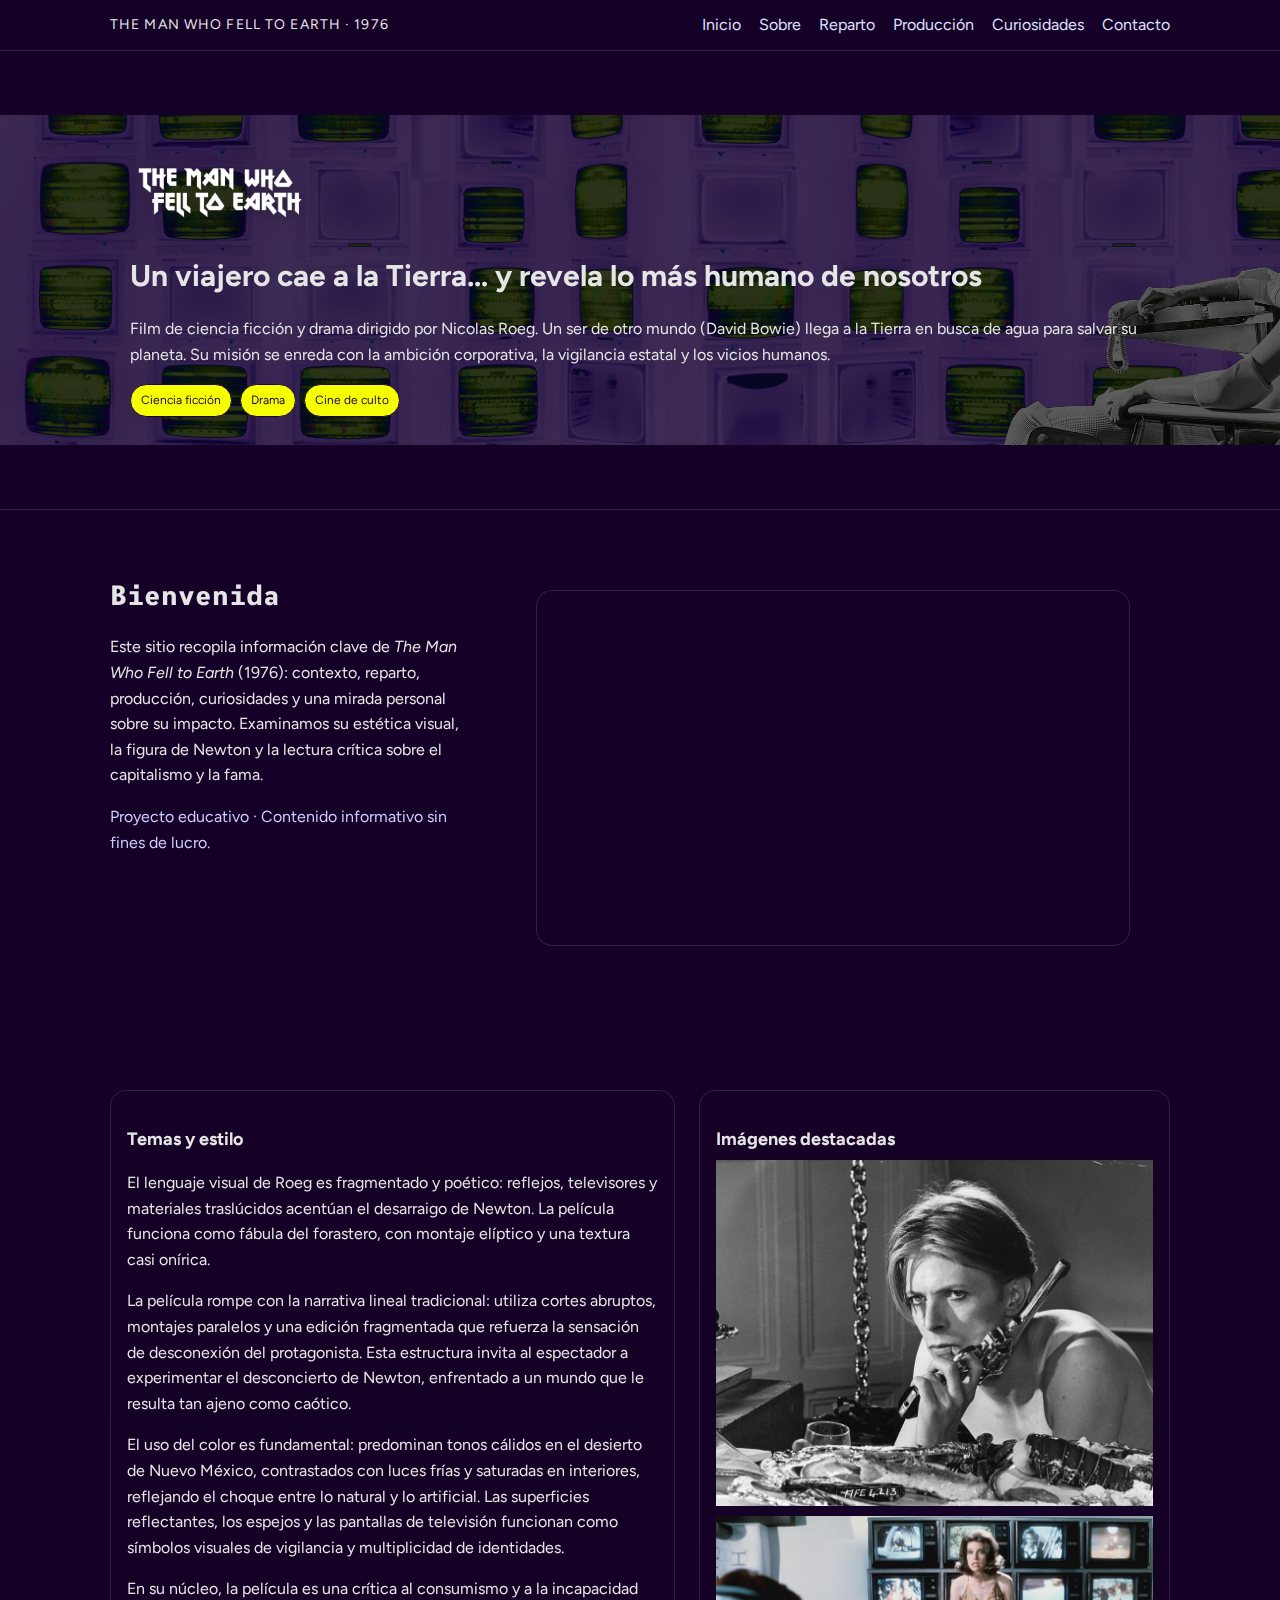
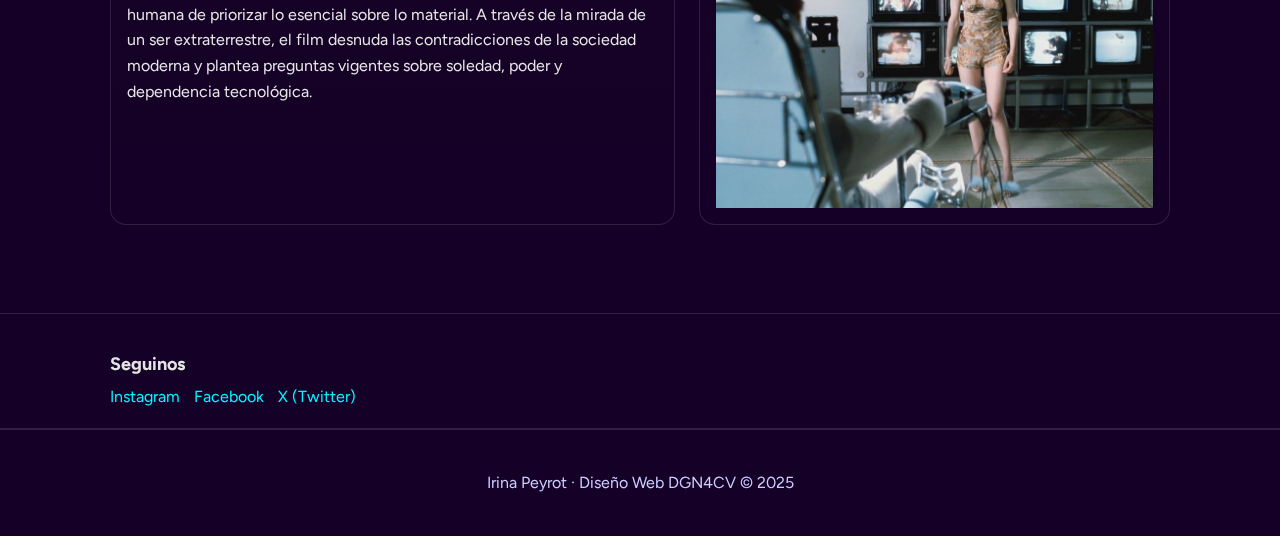
<file: index.html>
<!DOCTYPE html>
<html lang="es">
<head>
  <meta charset="utf-8"/>
  <meta name="viewport" content="width=device-width, initial-scale=1"/>
  <title>Inicio</title>
  <link rel="icon" href="Imagenes/favicon.png" type="image/png">
  <link href="https://fonts.googleapis.com/css2?family=Figtree:wght@400;700&family=SUSE+Mono:wght@800&display=swap" rel="stylesheet">
  <link rel="stylesheet" href="css/base.css">
  <link rel="stylesheet" href="css/index.css">
</head>
<body>
    <body class="home">
  <header class="header">
    <nav class="nav">
      <a class="brand" href="index.html">The Man Who Fell To Earth · 1976</a>
      <ul>
        <li><a href="index.html" aria-current="page">Inicio</a></li>
        <li><a href="sobre.html">Sobre</a></li>
        <li><a href="reparto.html">Reparto</a></li>
        <li><a href="produccion.html">Producción</a></li>
        <li><a href="curiosidades.html">Curiosidades</a></li>
        <li><a href="contacto.html">Contacto</a></li>
      </ul>
    </nav>
  </header>
<main>
<section class="banner">
    <img src="Imagenes/bannerIndex.jpg" alt="Banner de The Man Who Fell to Earth" class="banner-img">
    <div class="hero">
    <div class="wrap fadeUp">
        <img src="Imagenes/logo.png" alt="Logo de la película" class="logo">
        <h1>Un viajero cae a la Tierra… y revela lo más humano de nosotros</h1>
        <p>Film de ciencia ficción y drama dirigido por Nicolas Roeg. Un ser de otro mundo (David Bowie) llega a la Tierra en busca de agua para salvar su planeta. Su misión se enreda con la ambición corporativa, la vigilancia estatal y los vicios humanos.</p>
        <div class="badges" aria-label="Género y estilo">
            <span class="badge">Ciencia ficción</span>
            <span class="badge">Drama</span>
            <span class="badge">Cine de culto</span>
        </div>
    </div>
    </div>
</section>
<section>
    <div class="wrap grid two">
        <div>
            <h2>Bienvenida</h2>
            <p>Este sitio recopila información clave de <em>The Man Who Fell to Earth</em> (1976): contexto, reparto, producción, curiosidades y una mirada personal sobre su impacto. Examinamos su estética visual, la figura de Newton y la lectura crítica sobre el capitalismo y la fama.</p>
            <p class="muted">Proyecto educativo · Contenido informativo sin fines de lucro.</p>
        </div>
        <figure class="card">
            <iframe width="560" height="315" src="https://www.youtube.com/embed/KarWCgIw3Wk?si=gGdpHMOQd4bl1uBY" title="Trailer" frameborder="0" allow="accelerometer; autoplay; clipboard-write; encrypted-media; gyroscope; picture-in-picture; web-share" referrerpolicy="strict-origin-when-cross-origin" allowfullscreen></iframe>
        </figure>
    </div>
</section>
<section>
      <div class="wrap grid two">
        <div class="card no-hover special-card">
          <h3>Temas y estilo</h3>
          <p>El lenguaje visual de Roeg es fragmentado y poético: reflejos, televisores y materiales traslúcidos acentúan el desarraigo de Newton. La película funciona como fábula del forastero, con montaje elíptico y una textura casi onírica.</p>
          <p>La película rompe con la narrativa lineal tradicional: utiliza cortes abruptos, montajes paralelos y una edición fragmentada que refuerza la sensación de desconexión del protagonista. Esta estructura invita al espectador a experimentar el desconcierto de Newton, enfrentado a un mundo que le resulta tan ajeno como caótico.</p>
          <p>El uso del color es fundamental: predominan tonos cálidos en el desierto de Nuevo México, contrastados con luces frías y saturadas en interiores, reflejando el choque entre lo natural y lo artificial. Las superficies reflectantes, los espejos y las pantallas de televisión funcionan como símbolos visuales de vigilancia y multiplicidad de identidades.</p>
          <p>En su núcleo, la película es una crítica al consumismo y a la incapacidad humana de priorizar lo esencial sobre lo material. A través de la mirada de un ser extraterrestre, el film desnuda las contradicciones de la sociedad moderna y plantea preguntas vigentes sobre soledad, poder y dependencia tecnológica.</p>
        </div>
        <div class="card">
          <h3>Imágenes destacadas</h3>
          <img src="Imagenes/still1.jpg" alt="Fotograma icónico 1">
          <img src="Imagenes/still2.jpg" alt="Fotograma icónico 2" style="margin-top:10px">
        </div>
      </div>
</section>
<section class="social">
      <div class="wrap">
        <h3>Seguinos</h3>
        <div class="links">
          <a href="https://www.instagram.com/" target="_blank" rel="noopener">Instagram</a>
          <a href="https://www.facebook.com/" target="_blank" rel="noopener">Facebook</a>
          <a href="https://x.com/" target="_blank" rel="noopener">X (Twitter)</a>
        </div>
      </div>
</section>
</main>
<footer>Irina Peyrot · Diseño Web DGN4CV © 2025</footer>
</body>
</html>
</file>
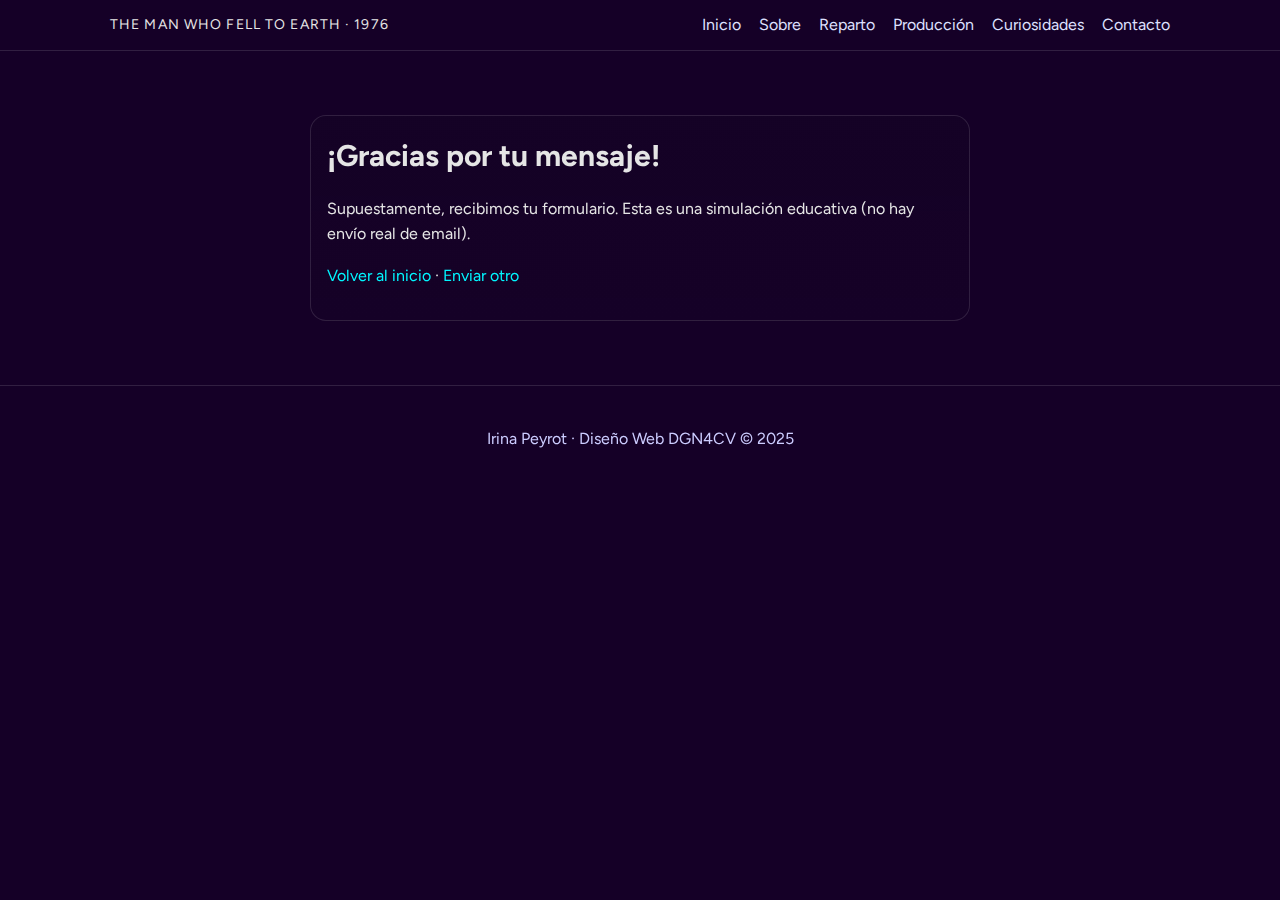
<file: confirmacion.html>
<!DOCTYPE html>
<html lang="es">
<head>
  <meta charset="utf-8"/>
  <meta name="viewport" content="width=device-width, initial-scale=1"/>
  <title>¡Gracias!</title>
  <link rel="icon" href="Imagenes/favicon.png" type="image/png">
  <link href="https://fonts.googleapis.com/css2?family=Figtree:wght@400;700&family=SUSE+Mono:wght@800&display=swap" rel="stylesheet">
  <link rel="stylesheet" href="css/base.css">
  <link rel="stylesheet" href="css/contacto.css">
</head>
<body class="confirmacion">
  <header class="header">
    <nav class="nav">
      <a class="brand" href="index.html">The Man Who Fell To Earth · 1976</a>
      <ul>
        <li><a href="index.html">Inicio</a></li>
        <li><a href="sobre.html">Sobre</a></li>
        <li><a href="reparto.html">Reparto</a></li>
        <li><a href="produccion.html">Producción</a></li>
        <li><a href="curiosidades.html">Curiosidades</a></li>
        <li><a href="contacto.html">Contacto</a></li>
      </ul>
    </nav>
  </header>
  <main>
    <section>
      <div class="wrap" style="max-width:700px">
        <div class="card">
          <h1>¡Gracias por tu mensaje!</h1>
          <p>Supuestamente, recibimos tu formulario. Esta es una simulación educativa (no hay envío real de email).</p>
          <p><a href="index.html">Volver al inicio</a> · <a href="contacto.html">Enviar otro</a></p>
        </div>
      </div>
    </section>
  </main>
  <footer>Irina Peyrot · Diseño Web DGN4CV © 2025</footer>
</body>
</html>
</file>
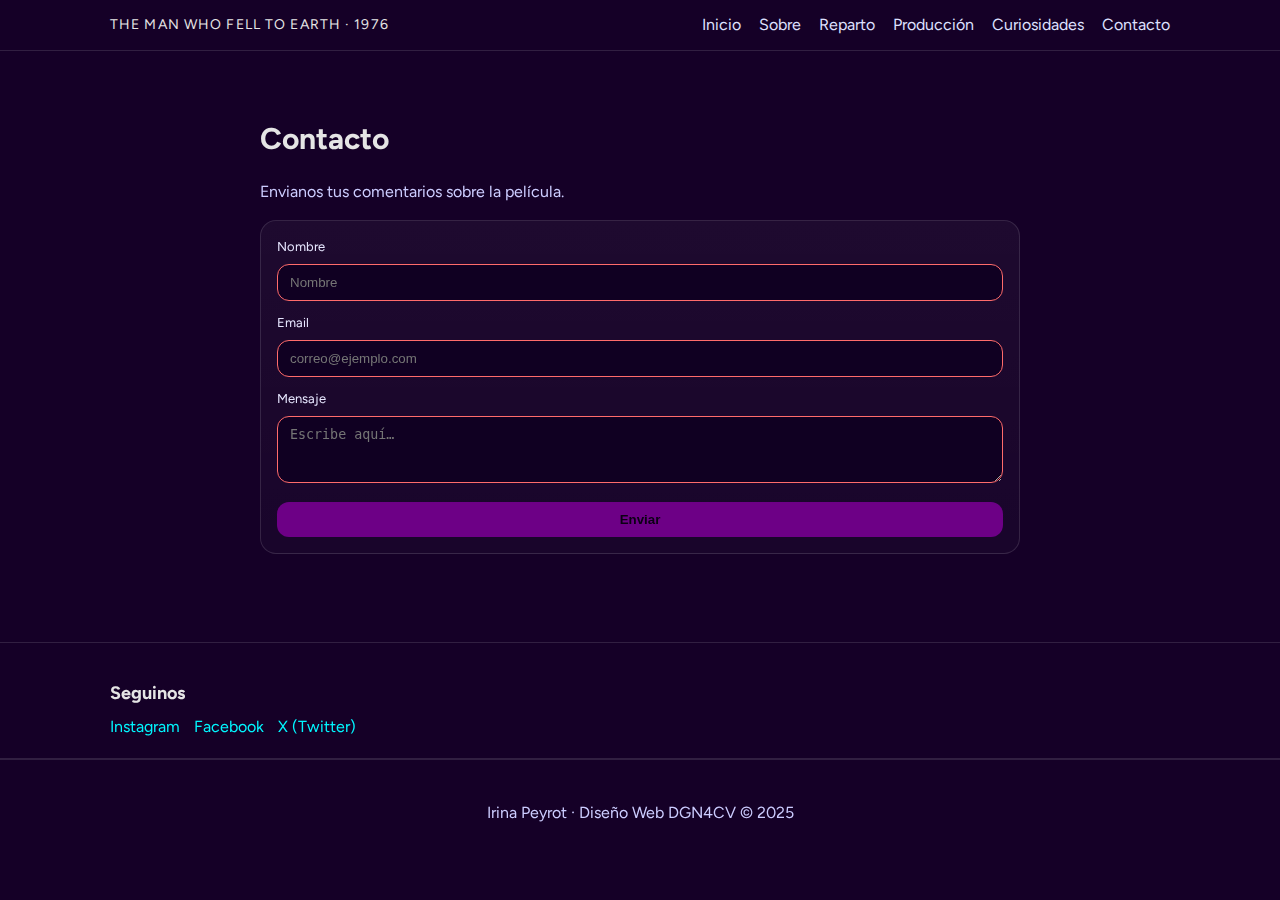
<file: contacto.html>
<!DOCTYPE html>
<html lang="es">
<head>
  <meta charset="utf-8"/>
  <meta name="viewport" content="width=device-width, initial-scale=1"/>
  <title>Contacto</title>
  <link rel="icon" href="Imagenes/favicon.png" type="image/png">
  <link href="https://fonts.googleapis.com/css2?family=Figtree:wght@400;700&family=SUSE+Mono:wght@800&display=swap" rel="stylesheet">
  <link rel="stylesheet" href="css/base.css">
  <link rel="stylesheet" href="css/contacto.css">
</head>
<body>
    <header class="header">
        <nav class="nav">
            <a class="brand" href="index.html">The Man Who Fell to Earth · 1976</a>
            <ul>
                <li><a href="index.html">Inicio</a></li>
                <li><a href="sobre.html">Sobre</a></li>
                <li><a href="reparto.html">Reparto</a></li>
                <li><a href="produccion.html">Producción</a></li>
                <li><a href="curiosidades.html">Curiosidades</a></li>
                <li><a href="contacto.html" aria-current="page">Contacto</a></li>
            </ul>
        </nav>
    </header>
<main>
<section>
    <div class="wrap" style="max-width:800px">
        <h1>Contacto</h1>
        <p class="muted">Envianos tus comentarios sobre la película.</p>
        <form action="confirmacion.html" method="get" class="form-card" novalidate>
            <label>
                <span>Nombre</span>
                <input name="name" type="text" placeholder="Nombre" required />
            </label>
            <label>
                <span>Email</span>
                <input name="email" type="email" placeholder="correo@ejemplo.com" required />
            </label>
            <label>
                <span>Mensaje</span>
                <textarea name="message" rows="3" placeholder="Escribe aquí…" required></textarea>
            </label>
            <button type="submit">Enviar</button>
        </form>
    </div>
</section>
<section class="social">
      <div class="wrap">
        <h3>Seguinos</h3>
        <div class="links">
          <a href="https://www.instagram.com/" target="_blank" rel="noopener">Instagram</a>
          <a href="https://www.facebook.com/" target="_blank" rel="noopener">Facebook</a>
          <a href="https://x.com/" target="_blank" rel="noopener">X (Twitter)</a>
        </div>
      </div>
</section>
</main>
<footer>Irina Peyrot · Diseño Web DGN4CV © 2025</footer>
</body>
</html>
</file>
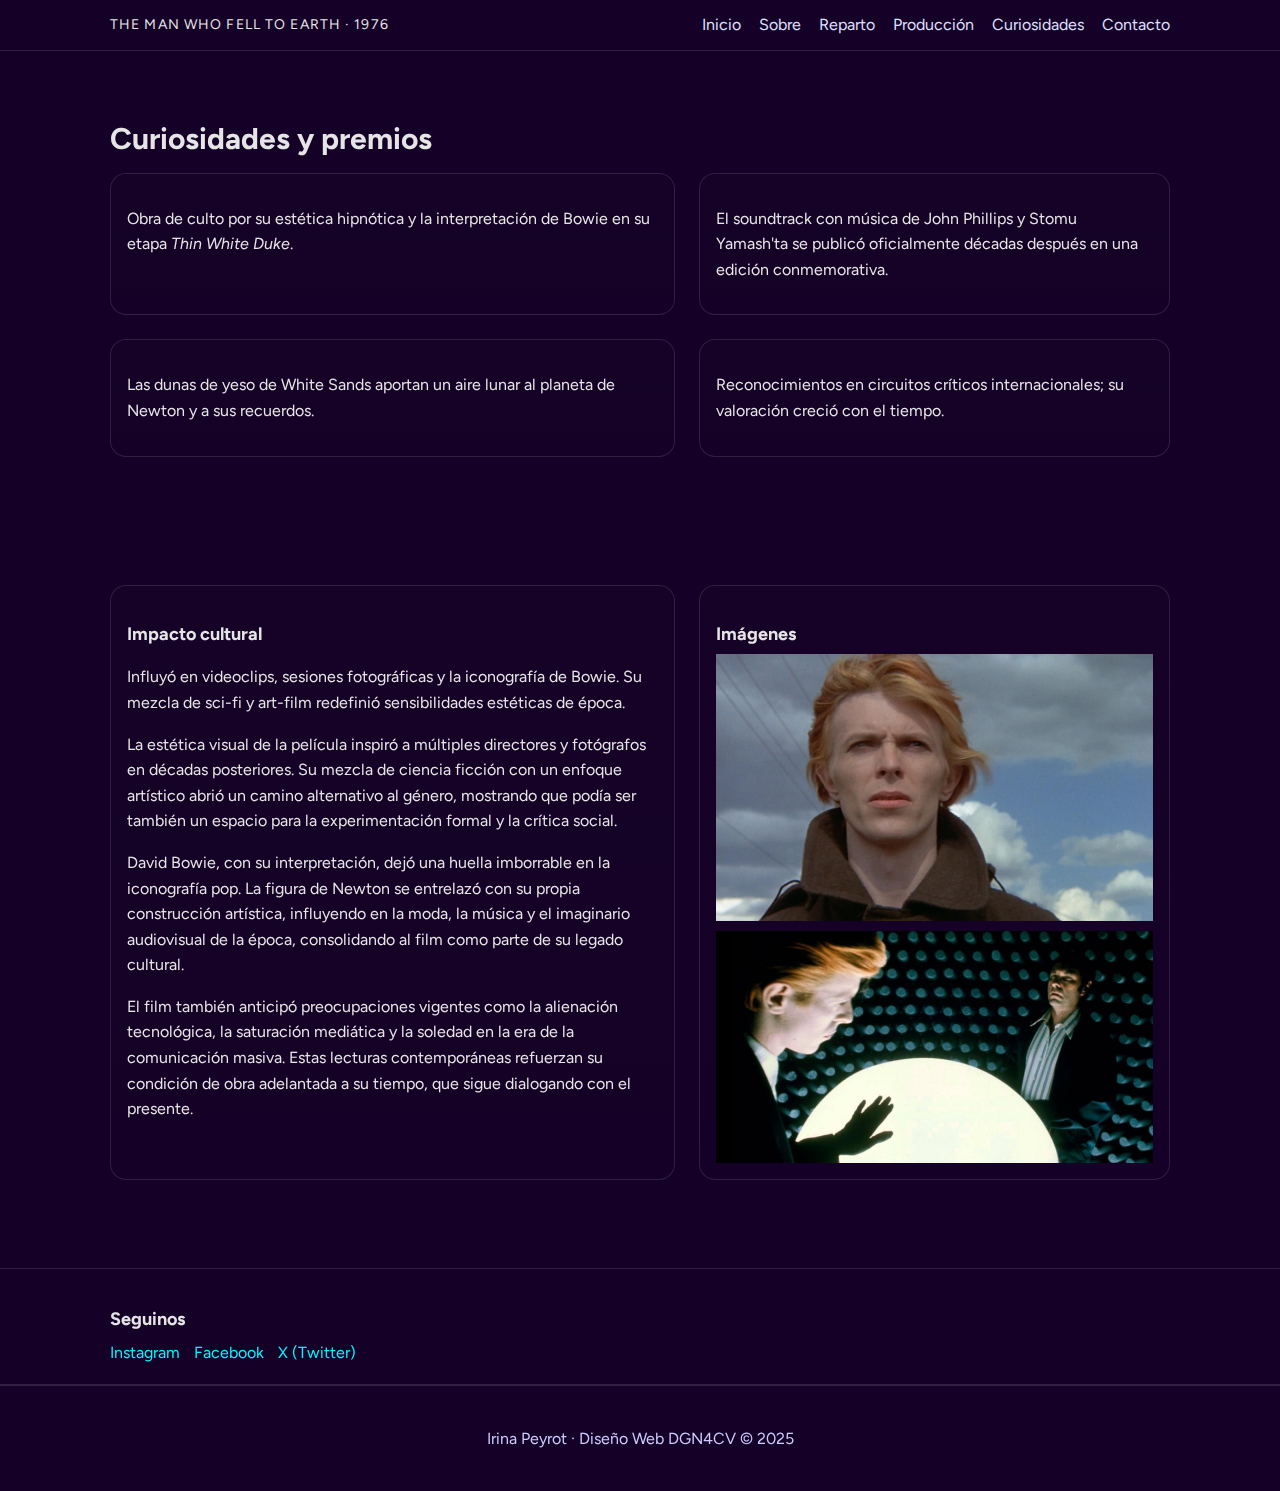
<file: curiosidades.html>
<!DOCTYPE html>
<html lang="es">
<head>
  <meta charset="utf-8"/>
  <meta name="viewport" content="width=device-width, initial-scale=1"/>
  <title>Curiosidades</title>
  <link rel="icon" href="Imagenes/favicon.png" type="image/png">
  <link href="https://fonts.googleapis.com/css2?family=Figtree:wght@400;700&family=SUSE+Mono:wght@800&display=swap" rel="stylesheet">
  <link rel="stylesheet" href="css/base.css">
  <link rel="stylesheet" href="css/curiosidades.css">
</head>
<body>
    <header class="header">
        <nav class="nav">
            <a class="brand" href="index.html">The Man Who Fell to Earth · 1976</a>
                <ul>
                    <li><a href="index.html">Inicio</a></li>
                    <li><a href="sobre.html">Sobre</a></li>
                    <li><a href="reparto.html">Reparto</a></li>
                    <li><a href="produccion.html">Producción</a></li>
                    <li><a href="curiosidades.html" aria-current="page">Curiosidades</a></li>
                    <li><a href="contacto.html">Contacto</a></li>
                </ul>
        </nav>
    </header>
<main>
<section>
    <div class="wrap">
    <h1>Curiosidades y premios</h1>
        <div class="grid two">
            <div class="card"><p>Obra de culto por su estética hipnótica y la interpretación de Bowie en su etapa <em>Thin White Duke</em>.</p></div>
            <div class="card"><p>El soundtrack con música de John Phillips y Stomu Yamash'ta se publicó oficialmente décadas después en una edición conmemorativa.</p></div>
            <div class="card"><p>Las dunas de yeso de White Sands aportan un aire lunar al planeta de Newton y a sus recuerdos.</p></div>
            <div class="card"><p>Reconocimientos en circuitos críticos internacionales; su valoración creció con el tiempo.</p></div>
        </div>
    </div>
</section>
<section>
      <div class="wrap grid two">
        <div class="card no-hover special-card">
          <h3>Impacto cultural</h3>
          <p>Influyó en videoclips, sesiones fotográficas y la iconografía de Bowie. Su mezcla de sci-fi y art-film redefinió sensibilidades estéticas de época.</p>
          <p>La estética visual de la película inspiró a múltiples directores y fotógrafos en décadas posteriores. Su mezcla de ciencia ficción con un enfoque artístico abrió un camino alternativo al género, mostrando que podía ser también un espacio para la experimentación formal y la crítica social.</p>
          <p>David Bowie, con su interpretación, dejó una huella imborrable en la iconografía pop. La figura de Newton se entrelazó con su propia construcción artística, influyendo en la moda, la música y el imaginario audiovisual de la época, consolidando al film como parte de su legado cultural.</p>
          <p>El film también anticipó preocupaciones vigentes como la alienación tecnológica, la saturación mediática y la soledad en la era de la comunicación masiva. Estas lecturas contemporáneas refuerzan su condición de obra adelantada a su tiempo, que sigue dialogando con el presente.</p>
        </div>
        <div class="card">
          <h3>Imágenes</h3>
          <img src="Imagenes/curiosidades1.jpg" alt="Curiosidades 1">
          <img src="Imagenes/curiosidades2.jpg" alt="Curiosidades 2" style="margin-top:10px">
        </div>
      </div>
</section>
<section class="social">
      <div class="wrap">
        <h3>Seguinos</h3>
        <div class="links">
          <a href="https://www.instagram.com/" target="_blank" rel="noopener">Instagram</a>
          <a href="https://www.facebook.com/" target="_blank" rel="noopener">Facebook</a>
          <a href="https://x.com/" target="_blank" rel="noopener">X (Twitter)</a>
        </div>
      </div>
    </section>
  </main>
</main>
<footer>Irina Peyrot · Diseño Web DGN4CV © 2025</footer>   
</body>
</html>
</file>
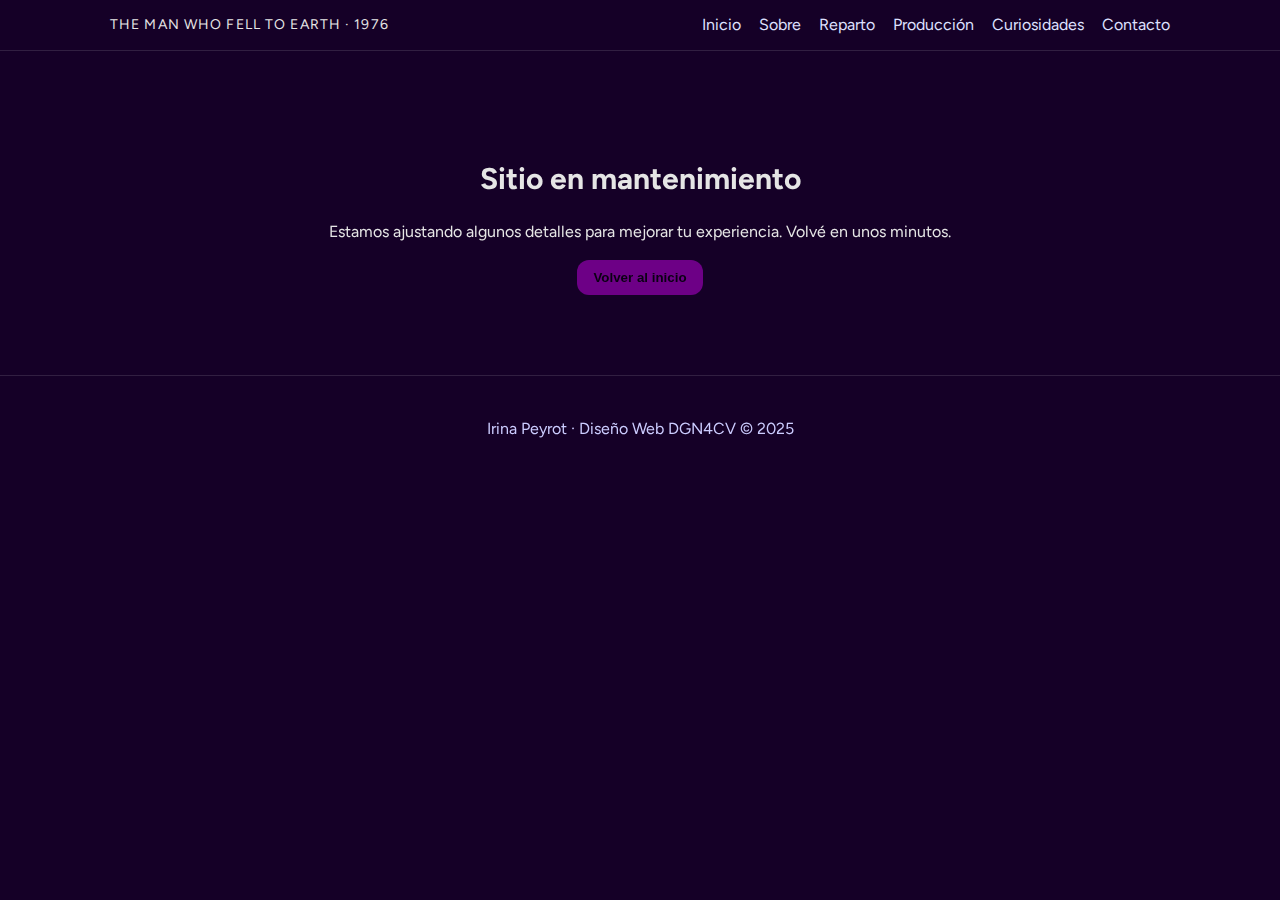
<file: estado.html>
<!DOCTYPE html>
<html lang="es">
<head>
  <meta charset="utf-8"/>
  <meta name="viewport" content="width=device-width, initial-scale=1"/>
  <title>Error</title>
  <link rel="icon" href="Imagenes/favicon.png" type="image/png">
  <link href="https://fonts.googleapis.com/css2?family=Figtree:wght@400;700&family=SUSE+Mono:wght@800&display=swap" rel="stylesheet">
  <link rel="stylesheet" href="css/base.css">
  <link rel="stylesheet" href="css/estado.css">
</head>
<body class="estado">
  <header class="header">
    <nav class="nav">
      <a class="brand" href="index.html">The Man Who Fell To Earth · 1976</a>
      <ul>
        <li><a href="index.html">Inicio</a></li>
        <li><a href="sobre.html">Sobre</a></li>
        <li><a href="reparto.html">Reparto</a></li>
        <li><a href="produccion.html">Producción</a></li>
        <li><a href="curiosidades.html">Curiosidades</a></li>
        <li><a href="contacto.html">Contacto</a></li>
      </ul>
    </nav>
  </header>
  <main>
    <section class="fadeUp">
      <div class="wrap">
        <div class="form-card">
          <h1>Sitio en mantenimiento</h1>
          <p>Estamos ajustando algunos detalles para mejorar tu experiencia. Volvé en unos minutos.</p>
          <p><a href="index.html"><button>Volver al inicio</button></a></p>
        </div>
      </div>
    </section>
  </main>
  <footer>Irina Peyrot · Diseño Web DGN4CV © 2025</footer>
</body>
</html>
</file>
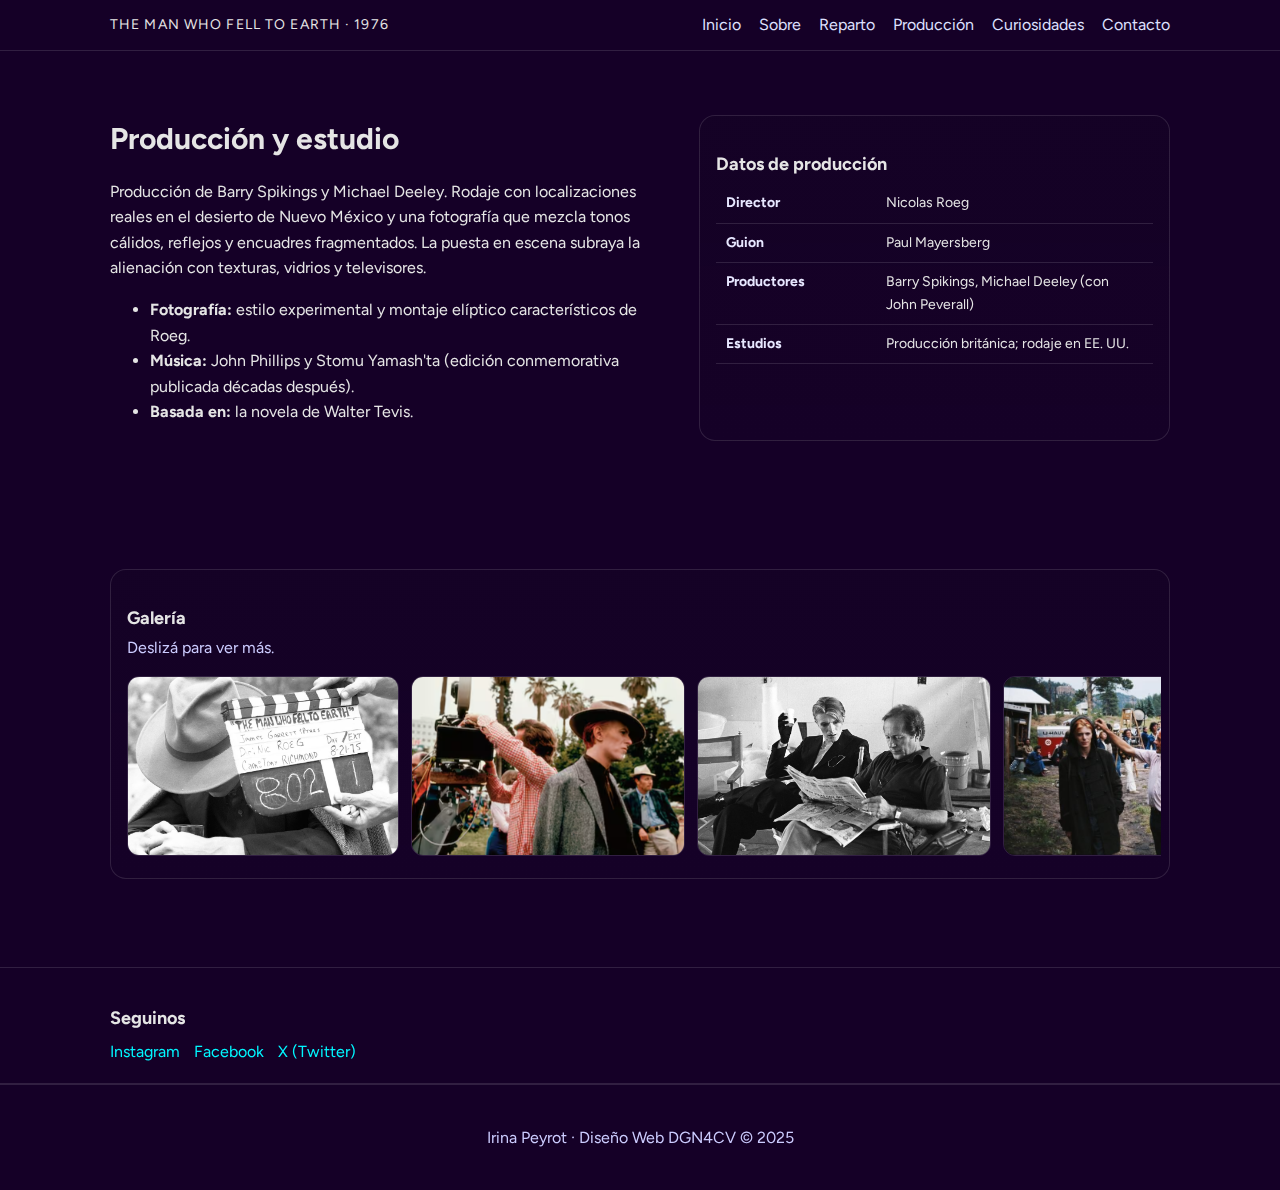
<file: produccion.html>
<!DOCTYPE html>
<html lang="es">
<head>
  <meta charset="utf-8"/>
  <meta name="viewport" content="width=device-width, initial-scale=1"/>
  <title>Producción</title>
  <link rel="icon" href="Imagenes/favicon.png" type="image/png">
  <link href="https://fonts.googleapis.com/css2?family=Figtree:wght@400;700&family=SUSE+Mono:wght@800&display=swap" rel="stylesheet">
  <link rel="stylesheet" href="css/base.css">
  <link rel="stylesheet" href="css/produccion.css">
</head>
<main>
<body>
    <header class="header">
        <nav class="nav">
            <a class="brand" href="index.html">The Man Who Fell to Earth · 1976</a>
            <ul>
                <li><a href="index.html">Inicio</a></li>
                <li><a href="sobre.html">Sobre</a></li>
                <li><a href="reparto.html">Reparto</a></li>
                <li><a href="produccion.html" aria-current="page">Producción</a></li>
                <li><a href="curiosidades.html">Curiosidades</a></li>
                <li><a href="contacto.html">Contacto</a></li>
            </ul>
        </nav>
    </header>
<section>
    <div class="wrap grid two">
        <div>
            <h1>Producción y estudio</h1>
            <p>Producción de Barry Spikings y Michael Deeley. Rodaje con localizaciones reales en el desierto de Nuevo México y una fotografía que mezcla tonos cálidos, reflejos y encuadres fragmentados. La puesta en escena subraya la alienación con texturas, vidrios y televisores.</p>
            <ul>
                <li><strong>Fotografía:</strong> estilo experimental y montaje elíptico característicos de Roeg.</li>
                <li><strong>Música:</strong> John Phillips y Stomu Yamash'ta (edición conmemorativa publicada décadas después).</li>
                <li><strong>Basada en:</strong> la novela de Walter Tevis.</li>
            </ul>
        </div>
        <aside class="card">
            <h3>Datos de producción</h3>
            <table class="table" aria-label="Datos de producción">
                <tr><th>Director</th><td>Nicolas Roeg</td></tr>
                <tr><th>Guion</th><td>Paul Mayersberg</td></tr>
                <tr><th>Productores</th><td>Barry Spikings, Michael Deeley (con John Peverall)</td></tr>
                <tr><th>Estudios</th><td>Producción británica; rodaje en EE. UU.</td></tr>
            </table>
        </aside>
    </div>
</section>
<section>
    <div class="wrap grid">
      <article class="card">
      <h3>Galería</h3>
      <p class="muted" style="margin-top:-4px">Deslizá para ver más.</p>
      <div class="gallery-snap" aria-label="Galería">
        <img src="Imagenes/produccion1.png" alt="Producción 1">
        <img src="Imagenes/produccion2.png" alt="Producción 2">
        <img src="Imagenes/produccion3.png" alt="Producción 3">
        <img src="Imagenes/produccion4.png" alt="Producción 4">
      </div>
    </article>
  </div>
</section>
</section>
<section class="social">
      <div class="wrap">
        <h3>Seguinos</h3>
        <div class="links">
          <a href="https://www.instagram.com/" target="_blank" rel="noopener">Instagram</a>
          <a href="https://www.facebook.com/" target="_blank" rel="noopener">Facebook</a>
          <a href="https://x.com/" target="_blank" rel="noopener">X (Twitter)</a>
        </div>
      </div>
    </section>
</main>
<footer>Irina Peyrot · Diseño Web DGN4CV © 2025</footer>    
</body>
</html>
</file>
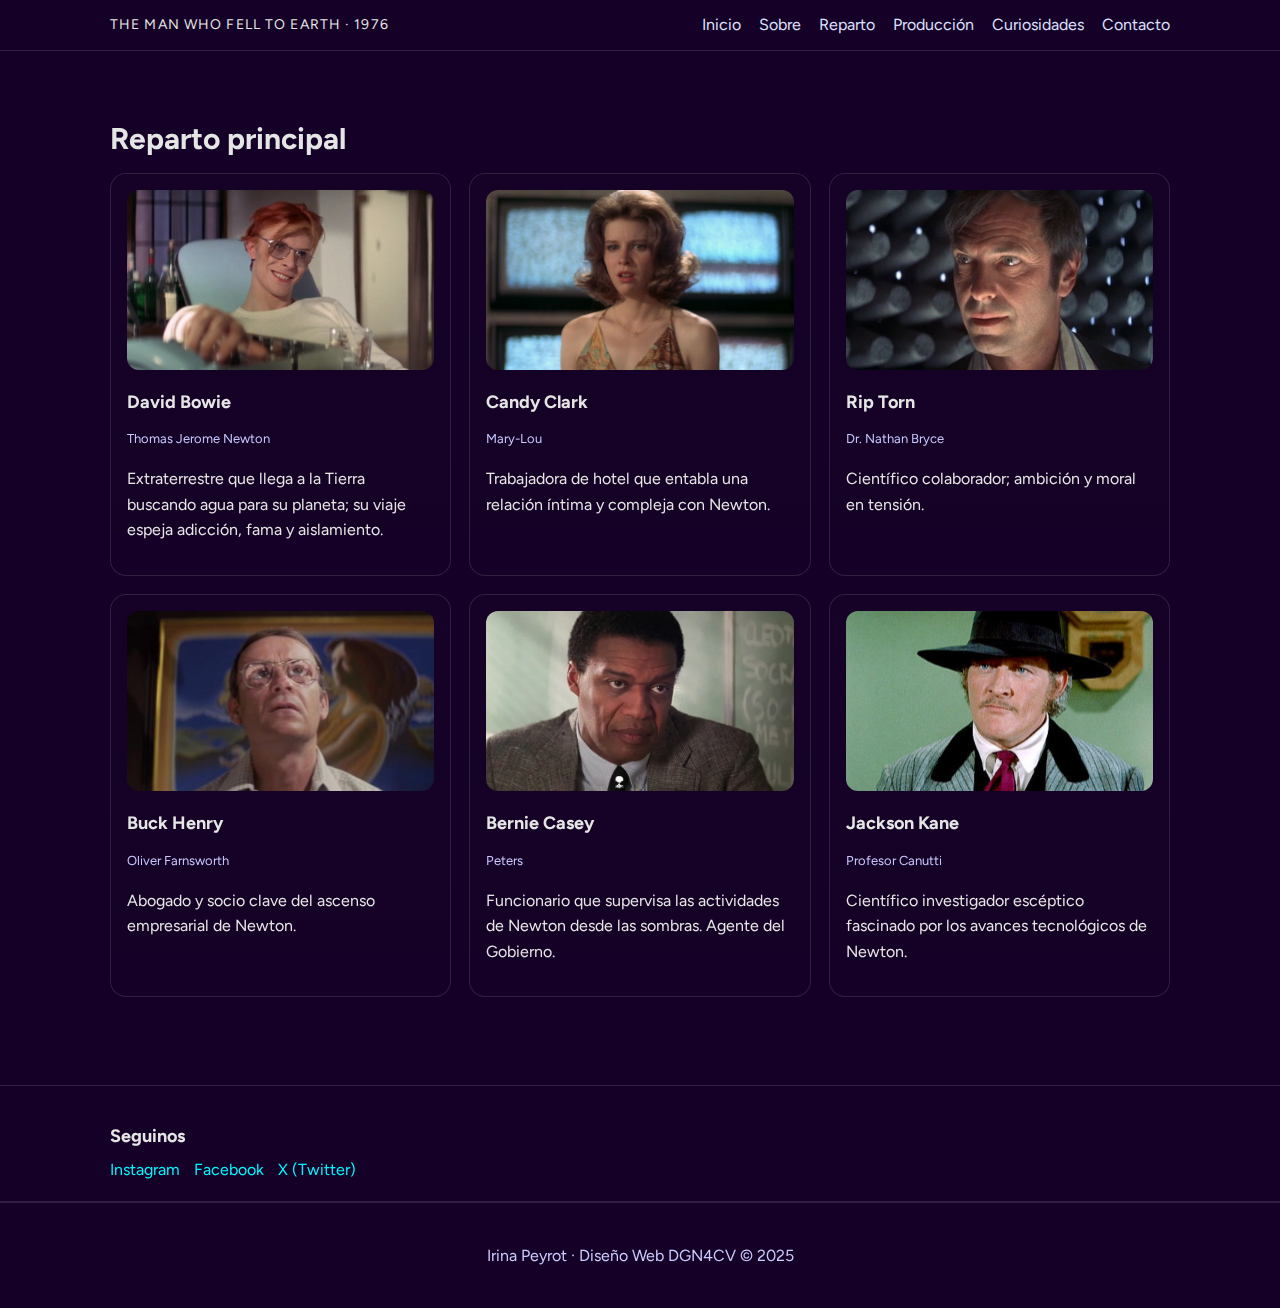
<file: reparto.html>
<!DOCTYPE html>
<html lang="es">
<head>
  <meta charset="utf-8"/>
  <meta name="viewport" content="width=device-width, initial-scale=1"/>
  <title>Reparto</title>
  <link rel="icon" href="Imagenes/favicon.png" type="image/png">
  <link href="https://fonts.googleapis.com/css2?family=Figtree:wght@400;700&family=SUSE+Mono:wght@800&display=swap" rel="stylesheet">
  <link rel="stylesheet" href="css/base.css">
  <link rel="stylesheet" href="css/reparto.css">
</head>
<body>
   <header class="header">
        <nav class="nav">
        <a class="brand" href="index.html">The Man Who Fell to Earth · 1976</a>
        <ul>
            <li><a href="index.html">Inicio</a></li>
            <li><a href="sobre.html">Sobre</a></li>
            <li><a href="reparto.html" aria-current="page">Reparto</a></li>
            <li><a href="produccion.html">Producción</a></li>
            <li><a href="curiosidades.html">Curiosidades</a></li>
            <li><a href="contacto.html">Contacto</a></li>
        </ul>
        </nav>
    </header>
<main>
<section>
    <div class="wrap">
        <h1>Reparto principal</h1>
        <div class="cast">
            <article class="card cast-card">
                <img src="Imagenes/db.png" alt="David Bowie" />
                <h3>David Bowie</h3>
                <p class="role">Thomas Jerome Newton</p>
                <p>Extraterrestre que llega a la Tierra buscando agua para su planeta; su viaje espeja adicción, fama y aislamiento.</p>
            </article>
            <article class="card cast-card">
                <img src="Imagenes/cc.png" alt="Candy Clark" />
                <h3>Candy Clark</h3>
                <p class="role">Mary-Lou</p>
                <p>Trabajadora de hotel que entabla una relación íntima y compleja con Newton.</p>
            </article>
            <article class="card cast-card">
                <img src="Imagenes/rt.png" alt="Rip Torn" />
                <h3>Rip Torn</h3>
                <p class="role">Dr. Nathan Bryce</p>
                <p>Científico colaborador; ambición y moral en tensión.</p>
            </article>
            <article class="card cast-card">
                <img src="Imagenes/bh.png" alt="Buck Henry" />
                <h3>Buck Henry</h3>
                <p class="role">Oliver Farnsworth</p>
                <p>Abogado y socio clave del ascenso empresarial de Newton.</p>
            </article>
            <article class="card cast-card">
                <img src="Imagenes/bc.png" alt="Bernie Casey" />
                <h3>Bernie Casey</h3>
                <p class="role">Peters</p>
                <p>Funcionario que supervisa las actividades de Newton desde las sombras. Agente del Gobierno.</p>
            </article>
            <article class="card cast-card">
                <img src="Imagenes/jk.png" alt="Jackson Kane" />
                <h3>Jackson Kane</h3>
                <p class="role">Profesor Canutti</p>
                <p>Científico investigador escéptico fascinado por los avances tecnológicos de Newton.</p>
            </article>
        </div>
    </div>
</section>
<section class="social">
      <div class="wrap">
        <h3>Seguinos</h3>
        <div class="links">
          <a href="https://www.instagram.com/" target="_blank" rel="noopener">Instagram</a>
          <a href="https://www.facebook.com/" target="_blank" rel="noopener">Facebook</a>
          <a href="https://x.com/" target="_blank" rel="noopener">X (Twitter)</a>
        </div>
      </div>
</section>
</main>
<footer>Irina Peyrot · Diseño Web DGN4CV © 2025</footer> 
</body>
</html>
</file>
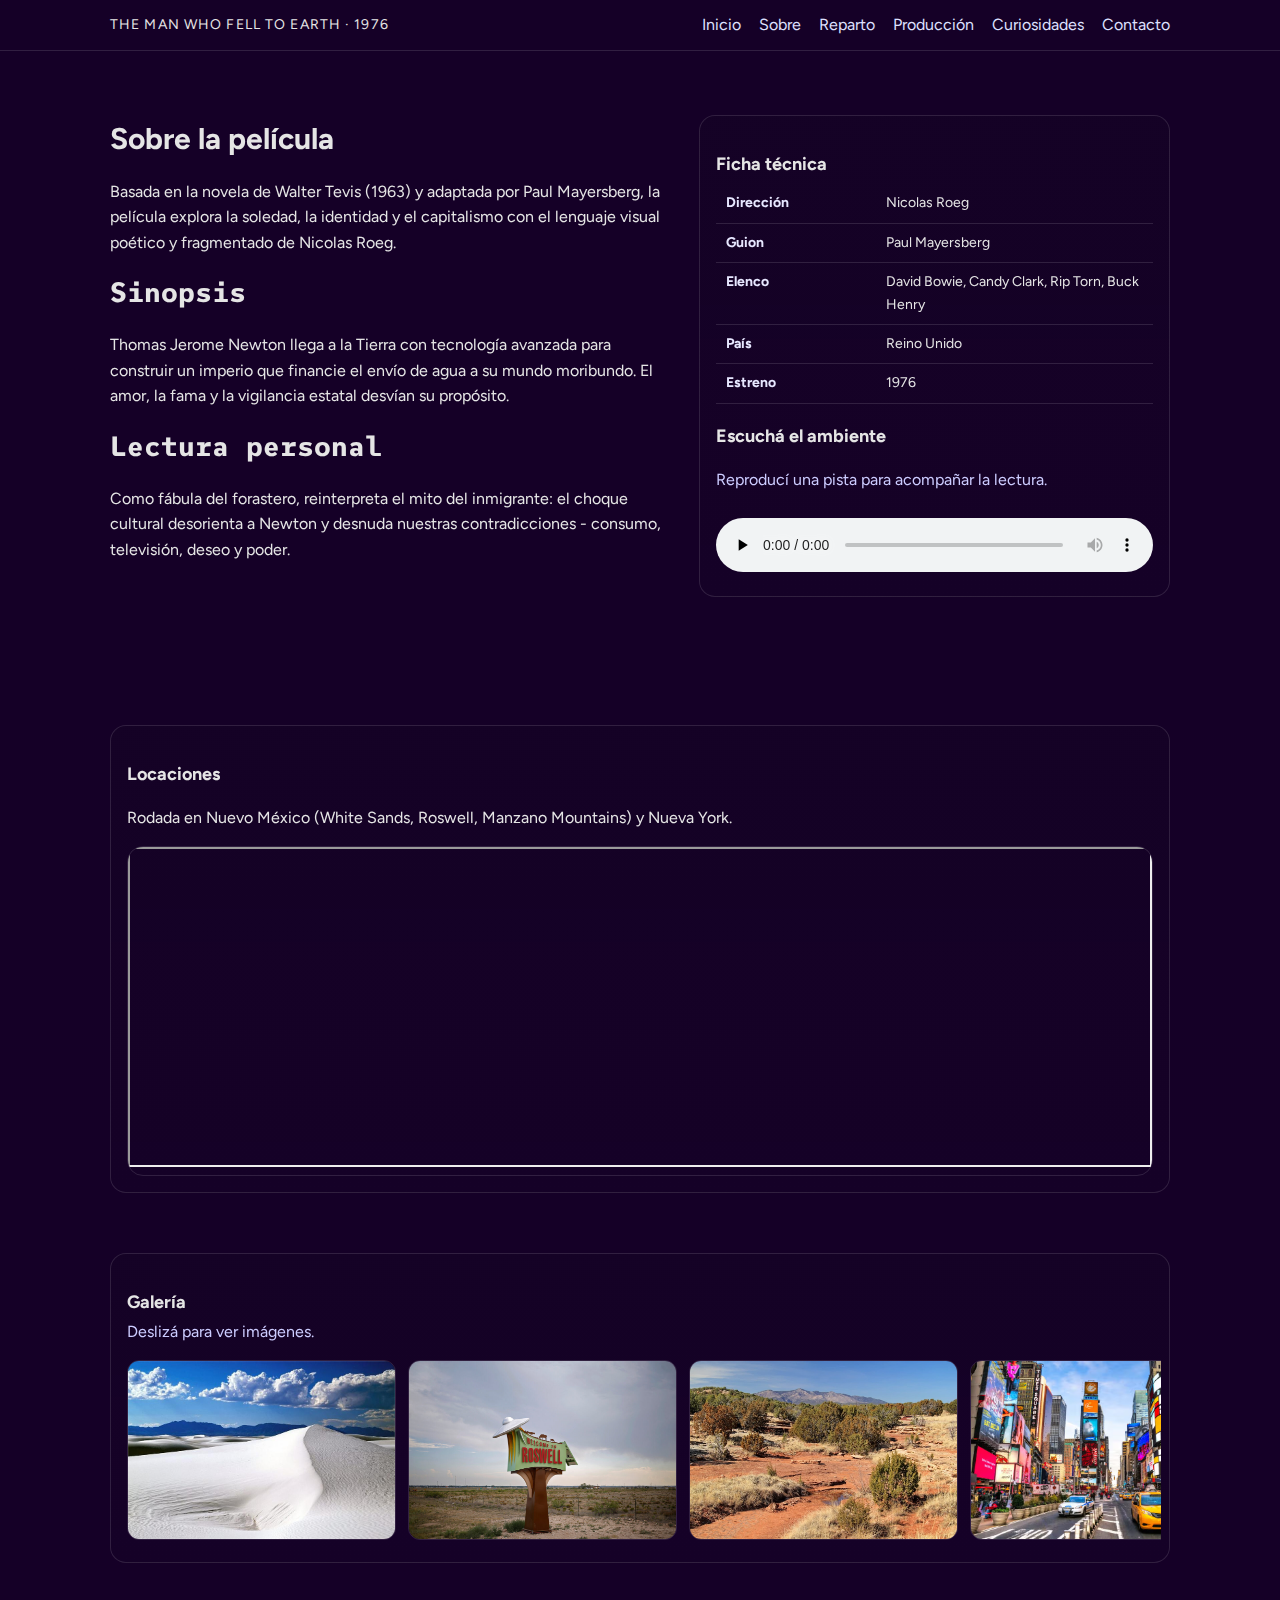
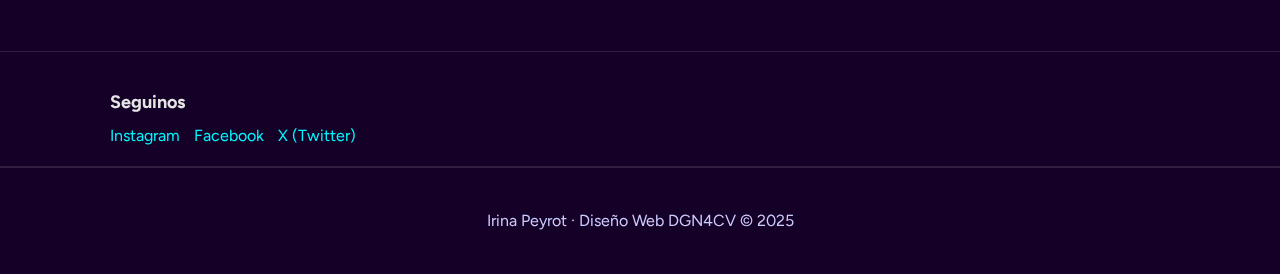
<file: sobre.html>
<!DOCTYPE html>
<html lang="es">
<head>
    <meta charset="UTF-8">
    <meta name="viewport" content="width=device-width, initial-scale=1.0">
    <title>Sobre la película</title>
    <link rel="icon" href="assets/favicon.png" type="image/png">
    <link href="https://fonts.googleapis.com/css2?family=Figtree:wght@400;700&family=SUSE+Mono:wght@800&display=swap" rel="stylesheet">
    <link rel="stylesheet" href="css/base.css">
    <link rel="stylesheet" href="css/sobre.css">
</head>
<body>
    <header class="header">
        <nav class="nav">
            <a class="brand" href="index.html">The Man Who Fell to Earth · 1976</a>
            <ul>
                <li><a href="index.html">Inicio</a></li>
                <li><a href="sobre.html" aria-current="page">Sobre</a></li>
                <li><a href="reparto.html">Reparto</a></li>
                <li><a href="produccion.html">Producción</a></li>
                <li><a href="curiosidades.html">Curiosidades</a></li>
                <li><a href="contacto.html">Contacto</a></li>
            </ul>
        </nav>
    </header>
    <main>
    <section>
        <div class="wrap grid two">
            <div>
                <h1>Sobre la película</h1>
                <p>Basada en la novela de Walter Tevis (1963) y adaptada por Paul Mayersberg, la película explora la soledad, la identidad y el capitalismo con el lenguaje visual poético y fragmentado de Nicolas Roeg.</p>
                <h2>Sinopsis</h2>
                <p>Thomas Jerome Newton llega a la Tierra con tecnología avanzada para construir un imperio que financie el envío de agua a su mundo moribundo. El amor, la fama y la vigilancia estatal desvían su propósito.</p>
                <h2>Lectura personal</h2>
                <p>Como fábula del forastero, reinterpreta el mito del inmigrante: el choque cultural desorienta a Newton y desnuda nuestras contradicciones - consumo, televisión, deseo y poder.</p>
            </div>
            <aside class="card no-hover special-card">
                <h3>Ficha técnica</h3>
                <table class="table" aria-label="Ficha técnica">
                    <tr><th>Dirección</th><td>Nicolas Roeg</td></tr>
                    <tr><th>Guion</th><td>Paul Mayersberg</td></tr>
                    <tr><th>Elenco</th><td>David Bowie, Candy Clark, Rip Torn, Buck Henry</td></tr>
                    <tr><th>País</th><td>Reino Unido</td></tr>
                    <tr><th>Estreno</th><td>1976</td></tr>
                </table>
                <h3>Escuchá el ambiente</h3>
                <p class="muted">Reproducí una pista para acompañar la lectura.</p>
                <audio controls preload="none">
                <source src="Archivos/TheManWhoFellToEarth.mp3" type="audio/mpeg">
                </audio>
            </aside>
            </div>
    </section>
    <section>
        <div class="wrap grid">
            <article class="card">
                <h3>Locaciones</h3>
                <p>Rodada en Nuevo México (White Sands, Roswell, Manzano Mountains) y Nueva York.</p>
                <div style="overflow:hidden; border-radius:var(--radius); border:1px solid var(--line)">
                    <iframe title="Mapa Nueva York" src="https://www.google.com/maps/embed?pb=!1m18!1m12!1m3!1d3593.95591802092!2d-73.98228649069905!3d40.75884319593834!2m3!1f0!2f0!3f0!3m2!1i1024!2i768!4f13.1!3m3!1m2!1s0x89c25855c6480299%3A0x55194ec5a1ae072e!2sTimes%20Square!5e0!3m2!1ses!2suy!4v1758151153495!5m2!1ses!2suy" width="100%" height="320" loading="lazy"></iframe>
                </div>
        </div>
        <div class="wrap grid">
            <article class="card">
                <h3>Galería</h3>
                <p class="muted" style="margin-top:-4px">Deslizá para ver imágenes.</p>
                <div class="gallery-snap" aria-label="Galería con desplazamiento">
                <img src="Imagenes/rodaje1.jpg" alt="Rodaje 1">
                <img src="Imagenes/rodaje2.jpg" alt="Rodaje 2">
                <img src="Imagenes/rodaje3.jpg" alt="Rodaje 3">
                <img src="Imagenes/rodaje4.jpg" alt="Rodaje 4">
                </div>
            </article>
            </div>
        </div>
        </div>
    </section>
    <section class="social">
      <div class="wrap">
        <h3>Seguinos</h3>
        <div class="links">
          <a href="https://www.instagram.com/" target="_blank" rel="noopener">Instagram</a>
          <a href="https://www.facebook.com/" target="_blank" rel="noopener">Facebook</a>
          <a href="https://x.com/" target="_blank" rel="noopener">X (Twitter)</a>
        </div>
      </div>
    </section>
</main>
<footer>Irina Peyrot · Diseño Web DGN4CV © 2025</footer>    
</body>
</html>
</file>
<file: css/base.css>
/* PALETA */
:root {
  --bg:#150027;
  --ink:#e5e5e5;
  --muted:#ccccff;
  --card:black;
  --line:rgba(255,255,255,.12);
  --accent1:#ff4ecd;
  --accent2:#00f6ff;
  --accent3:#f6ff00;
  --accent4:#6d0086;
  --radius:16px;
  --max:1100px;
}

* { box-sizing: border-box; }
html { scroll-behavior: smooth; }
body {
  margin: 0;
  font-family: "Figtree", system-ui, -apple-system, Segoe UI, Roboto, Helvetica, Arial, sans-serif;
  font-weight:400;
  color: var(--ink);
  background: var(--bg);
  line-height: 1.6;
}

img { max-width: 100%; display: block; }

a{ color:var(--accent2); text-decoration:none; }
a:hover{ color:var(--accent1); }
:focus-visible{ outline:2px dashed var(--accent2); outline-offset:2px; }

/* HEADER Y NAVEGACIÓN */
.header {
  position: sticky;
  top: 0;
  z-index: 10;
  backdrop-filter: saturate(1.1) blur(8px);
  background: #150027;
  border-bottom: 1px solid var(--line);
}
.nav {
  max-width: var(--max);
  margin: 0 auto;
  padding: 12px 20px;
  display: flex;
  align-items: center;
  justify-content: space-between;
}
.nav a.brand {
  color: #e5e5e5;
  letter-spacing: .08em;
  text-transform: uppercase;
  font-size: 14px;
}
.nav ul {
  display: flex;
  gap: 18px;
  list-style: none;
  margin: 0;
  padding: 0;
}
.nav li a { color: #e5e5e5; }
.nav li a:hover { color: var(--accent3) }

/* GENERAL */
.wrap { max-width: var(--max); margin: 0 auto; padding: 0 20px; }
section { padding: 64px 0; }
h1{ font-size:30px; margin:0 0 10px; font-weight:700; }
h2{
font-family:"SUSE Mono", ui-monospace, monospace;
font-weight:800;
font-size:28px; margin:0 0 10px;
}
h3{ font-size:18px; margin:18px 0 6px; }
.muted{ color:var(--muted); }

.grid{ display:grid; gap:24px; }
.grid.two{ grid-template-columns: 1.2fr 1fr; }

/* COMPONENTES */
.card{
  background:linear-gradient(180deg, rgba(24, 24, 24, 0.075), rgba(53, 53, 53, 0.02));
  border:1px solid var(--line); border-radius:var(--radius); padding:16px;
  transition: background .3s, transform .2s, color .3s, box-shadow .2s;
}
.card:hover{ background:var(--accent4); color:#0b0014; transform:translateY(-4px); cursor:pointer; }

.badges{ display:flex; gap:8px; flex-wrap:wrap; margin-top:10px; }
.badge{
  font-size:12px; color:#0b0014; background:var(--accent3);
  padding:6px 10px; border-radius:999px; border:1px solid rgba(0,0,0,.15);
}

.table{ width:100%; border-collapse:separate; border-spacing:0; font-size:14px; }
.table th,.table td{ padding:8px 10px; border-bottom:1px solid var(--line); vertical-align:top; }
.table th{ color:#e7e7ff; text-align:left; width:160px; }

button{
  appearance:none; border:0; background:var(--accent4); color:#0b0014;
  padding:10px 16px; border-radius:12px; font-weight:700; cursor:pointer;
  transition:background .25s, transform .2s, box-shadow .2s;
}
button:hover{ background:var(--accent3); transform:translateY(-2px); }
button:active{ transform:translateY(0); }

/* BANNER */
.logo { 
  height: 100px; 
  width:auto; 
  margin-bottom:10px;
  filter:drop-shadow(0 2px 6px rgba(26, 24, 24, 0.5));
}
.banner {
  position: relative;
  overflow: hidden;
  border-bottom: 1px solid var(--line);
}
.banner-img {
  width: 100%;
  height: 330px;
  object-fit: cover;
  filter: brightness(0.4);
}
.banner .hero {
  position: absolute;
  top: 0;
  left: 50%;
  transform: translateX(-50%);
  width: 100%;
  height: 100%;
  display: flex;
  flex-direction: column;
  justify-content: center;
  align-items: flex-start;
  color: var(--ink);
  padding: 0 20px;
  max-width: var(--max);
}
.badges {
  display: flex;
  gap: 8px;
  flex-wrap: wrap;
  margin-top: 10px;
}
.badge {
  font-size: 12px;
  color: #1f0038;
  background: var(--accent3);
  padding: 6px 10px;
  border-radius: 999px;
  border: 1px solid #1f0038;
}

/* SOCIALES */
.social{
  border-top:1px solid var(--line);
  border-bottom:1px solid var(--line);
  padding:18px 0; margin-top:24px;
}
.social .links{ display:flex; gap:14px; flex-wrap:wrap; }
.social a{ color:var(--accent2); }
.social a:hover{ color:var(--accent1); }

/* PIE DE PAGINA */
footer {
  padding: 40px 20px;
  border-top: 1px solid var(--line);
  text-align: center;
  color: var(--muted);
}

/* ANIMACIÓN */
@keyframes fadeUp{ from{ opacity:0; transform:translateY(10px);} to{ opacity:1; transform:none;} }

.fadeUp{ animation:fadeUp .6s ease both; }

/* HOVER ANIMADO */
.nav ul li a {
  position: relative;
  color: #dfe1ff;
  text-decoration: none;
  transition: color 0.3s ease;
}

/* línea debajo */
.nav ul li a::after {
  content: "";
  position: absolute;
  left: 0;
  bottom: -4px; /* separación respecto al texto */
  width: 0%;
  height: 2px;
  background: var(--accent2); /* o cualquier color de tu paleta */
  transition: width 0.3s ease;
}

/* al pasar el cursor, aparece la línea */
.nav ul li a:hover::after {
  width: 100%;
}
</file>
<file: css/index.css>
/* INDEX */
.banner .wrap{ animation:fadeUp .8s ease both; }
</file>
<file: css/contacto.css>
/* CONTACTO */
form{ display:grid; gap:12px; }
label span{ display:block; font-size:13px; color:#e7e7ff; margin-bottom:6px; }
input, textarea{
  width:100%; color:var(--ink); background:#100022;
  border:1px solid var(--line); border-radius:12px; padding:10px 12px;
}
input:invalid, textarea:invalid{ border-color:#ff6b6b; }

.form-card {
  background: linear-gradient(180deg, rgba(255,255,255,.04), rgba(255,255,255,.02));
  border: 1px solid var(--line);
  border-radius: var(--radius);
  padding: 16px;
}
</file>
<file: css/curiosidades.css>
/* CURIOSIDADES */
.curio .grid.two{ grid-template-columns:1fr 1fr; }
</file>
<file: css/estado.css>
/* ESTADO */
.estado .wrap{ text-align:center; padding-top:40px; }
.estado .icon{ font-size:48px; margin-bottom:8px; }
</file>
<file: css/produccion.css>
/* PRODUCCION */
.produ .card h3{ margin-top:0; }

.gallery-snap{
  display:flex;
  gap:12px;
  overflow-x:auto;
  scroll-snap-type:x mandatory;
  scroll-behavior:smooth;
  padding-bottom:6px;

  /* hace que las fotos “asomen” a los bordes de la card */
  margin-inline:-8px;
  padding-inline:8px;
}

.gallery-snap img{
  height:180px;
  flex:0 0 auto;             /* no se encogen */
  border-radius:12px;
  border:1px solid var(--line);
  scroll-snap-align:center;  /* centra cada imagen al frenar */
  transition:transform .2s, box-shadow .2s;
}

.gallery-snap img:hover{
  box-shadow:0 6px 16px rgba(0,0,0,.4);
  transform:translateY(-2px);
}

/* scrollbar opcional */
.gallery-snap::-webkit-scrollbar{ height:8px; }
.gallery-snap::-webkit-scrollbar-thumb{
  background:var(--accent2);
  border-radius:999px;
}
</file>
<file: css/reparto.css>
/* REPARTO */
.cast{
  display:grid; grid-template-columns:repeat(3, minmax(0,1fr)); gap:18px;
}
.cast .card:hover{ box-shadow:0 6px 16px rgba(0,0,0,.4); transform:translateY(-6px) scale(1.01); }
.cast img{ height:180px; width:100%; object-fit:cover; border-radius:12px; }
.role{ color:#c8c8ff; font-size:13px; }
</file>
<file: css/sobre.css>
/* SOBRE */
.sobre .card img{ border-radius:12px; border:1px solid var(--line); }
audio{ width:100%; margin-top:10px; }

.wrap + .wrap {
  margin-top: 60px;
}

.gallery-grid{
  display:grid;
  grid-auto-flow: column;          /* columnas continuas */
  grid-auto-columns: min-content;  /* cada imagen ocupa su ancho */
  gap:12px;
  overflow-x:auto;
  padding-bottom:6px;
}
.gallery-grid img{
  height:180px;
  border-radius:12px;
  border:1px solid var(--line);
}
.gallery-snap{
  display:flex;
  gap:12px;
  overflow-x:auto;
  scroll-snap-type:x mandatory;
  scroll-behavior:smooth;
  padding-bottom:6px;
  margin-inline:-8px;    /* deja que las fotos “asomen” */
  padding-inline:8px;
}

.gallery-snap img{
  height:180px;
  flex:0 0 auto;
  border-radius:12px;
  border:1px solid var(--line);
  scroll-snap-align:center;
  transition:transform .2s, box-shadow .2s;
}

.gallery-snap img:hover{
  box-shadow:0 6px 16px rgba(0,0,0,.4);
  transform:translateY(-2px);
}

/* Personalización opcional de scrollbar */
.gallery-snap::-webkit-scrollbar{ height:8px; }
.gallery-snap::-webkit-scrollbar-thumb{
  background:var(--accent2);
  border-radius:999px;
}
</file>
